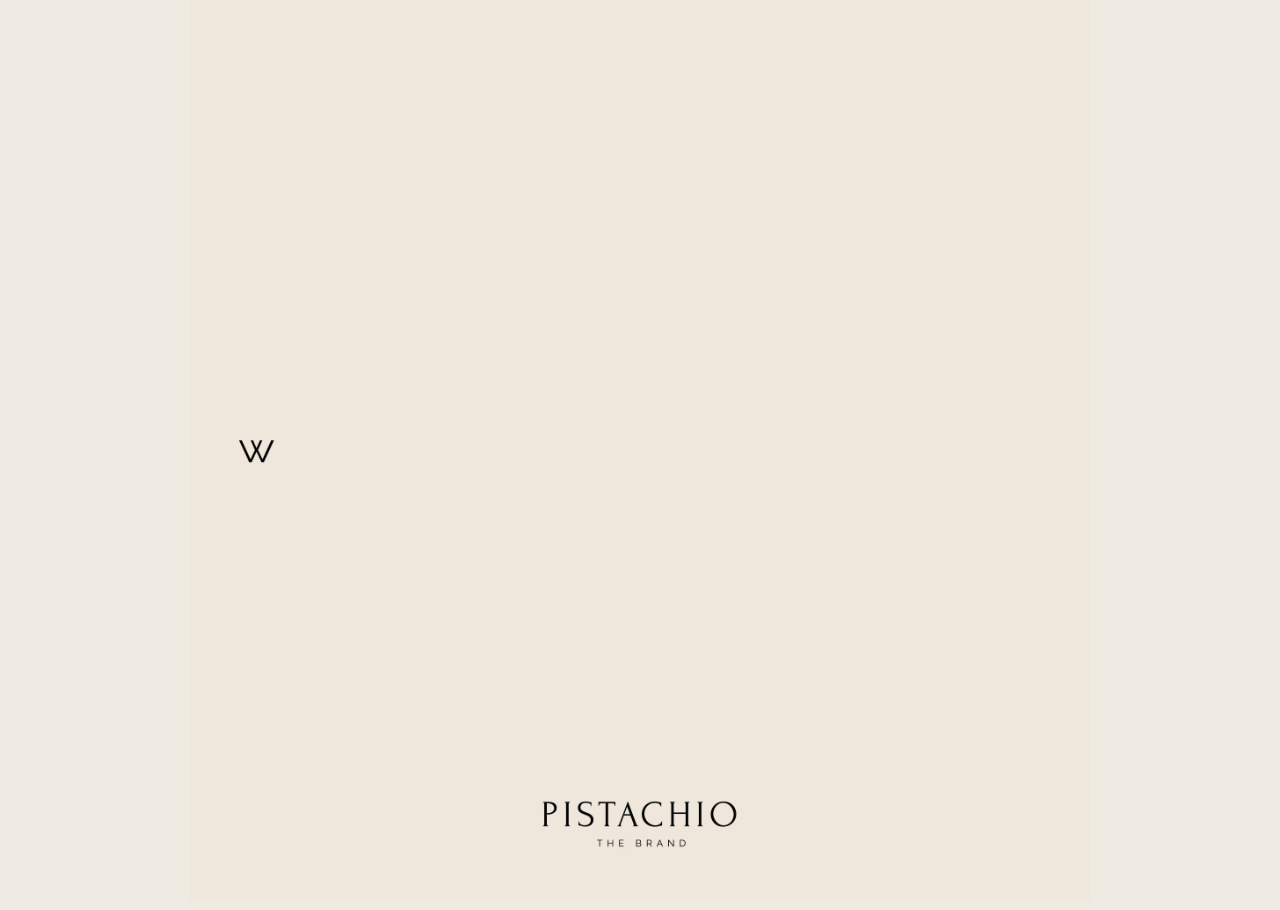
<file: index.html>
<!doctype html>

<html lang="en">
<head>
  <!--Required meta tags-->
  <meta charset="utf-8">
  <meta name="author" content="Første Software">
  <meta name="viewport" content="width=device-width, initial-scale=1, shrink-to-fit=no" >

  <!--Archivos CSS BOOTSRAP -->
  <link type="text/css" rel="stylesheet" href="css/bootstrap.min.css">
  <link type="text/css" rel="stylesheet" href="css/estilos.css">

  
  <link rel="preconnect" href="https://fonts.gstatic.com"> 
  <link href="https://fonts.googleapis.com/css2?family=Forum&family=Raleway&display=swap" rel="stylesheet">
  
  <!-- ARCHIVOS BOOTSRAP JAVASCRIPT-->
  <script src="js/jquery-3.6.0.min.js" ></script>
  <script src="js/popper.min.js" ></script>
  <script src="js/bootstrap.min.js"></script>

  <title>Pistachio The Brand</title>
</head>

<body id="video">
  <div class style="text-align: center"  id="coming-soon-container">
      <video loop autoplay playsinline muted>
        <source src="images/GIF.mp4">
      </video>
  </div>
    
</body>
</html>
</file>
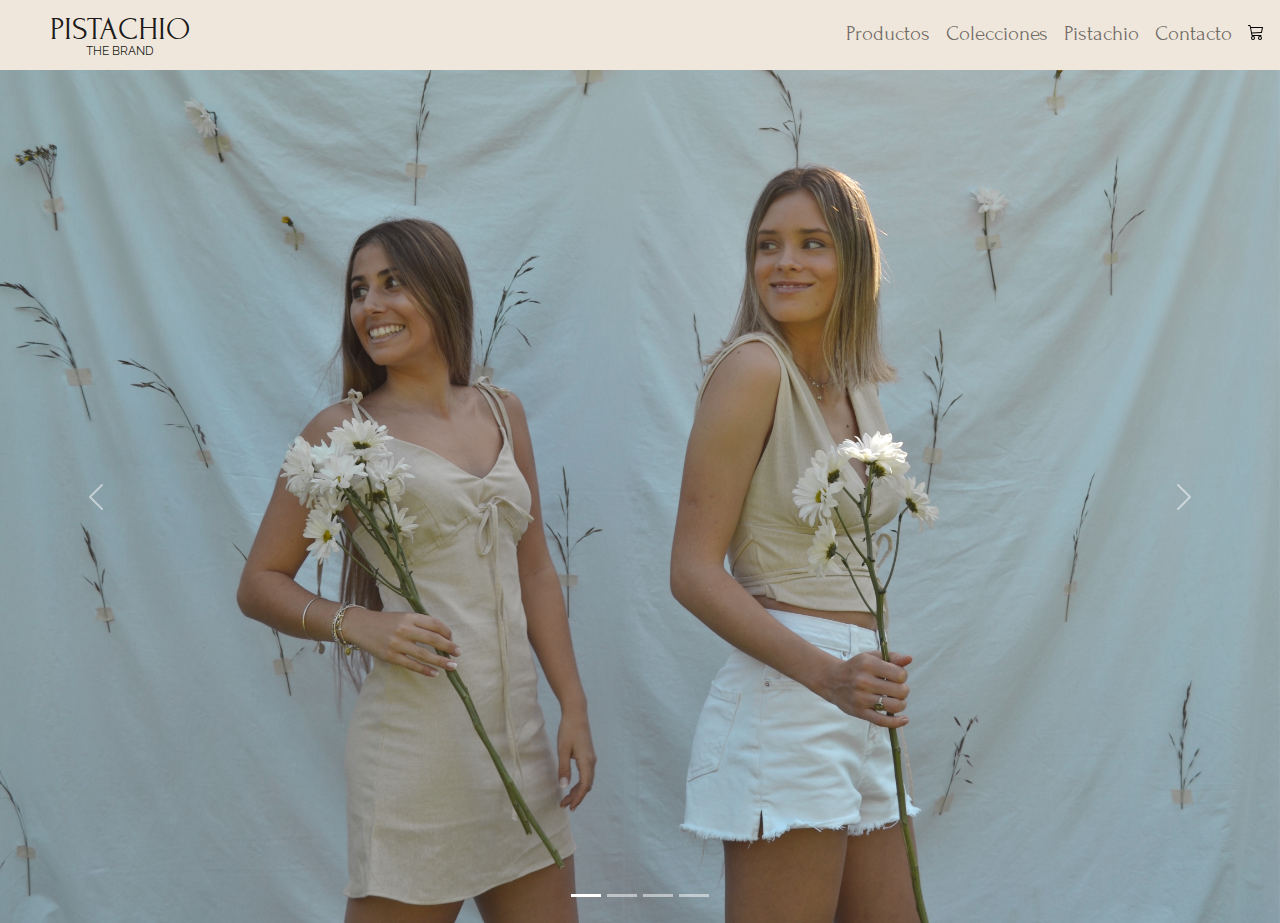
<file: home.html>
<!doctype html>

<html lang="en">

<head>

  <!--Required meta tags-->
  <meta charset="utf-8">
  <meta name="author" content="Første Software">
  <meta name="viewport" content="width=device-width, initial-scale=1, shrink-to-fit=no" , viewport-fit="cover">

  <!--Archivos CSS BOOTSRAP -->
  <link rel="stylesheet" href="css/bootstrap.min.css">
  <link rel="stylesheet" href="css/estilos.css">


  <link rel="preconnect" href="https://fonts.gstatic.com">
  <link href="https://fonts.googleapis.com/css2?family=Forum&family=Raleway&display=swap" rel="stylesheet">


  <!-- ARCHIVOS BOOTSRAP JAVASCRIPT-->
  <script src="js/jquery-3.6.0.min.js"></script>
  <script src="js/popper.min.js"></script>
  <script src="js/bootstrap.min.js"></script>

  <title>Pistachio The Brand</title>
</head>

<body>
  <nav class="navbar sticky-top navbar-expand-sm navbar-light">
    <a class="navbar-brand me-0 ms-1" href="/home.html">
      <div class="row row-cols-1">
        <div class="col text-center" id="pistachio-logo">PISTACHIO</div>
        <div class="col text-center" id="pistachio-logo-brand">THE BRAND</div>
      </div>
    </a>
    <button class="navbar-toggler me-2" type="button" data-bs-toggle="collapse" data-bs-target="#navbarSupportedContent"
      aria-controls="navbarSupportedContent" aria-expanded="false" aria-label="Toggle navigation">
      <span class="navbar-toggler-icon"></span>
    </button>
    <div class="collapse navbar-collapse justify-content-sm-end" id="navbarSupportedContent">
      <ul class="navbar-nav mr-auto mt-2 mt-lg-0 pl-1 me-2">
        <li class="nav-item dropdown ms-4 ms-sm-0">
          <a class="nav-link" href="#" id="navbarDropdown" role="button" data-bs-toggle="dropdown"
            aria-expanded="false">
            Productos
          </a>

          <ul class="dropdown-menu" aria-labelledby="dropdownMenuLink">
            <li><a class="dropdown-item" href="#">Tops</a></li>
            <li><a class="dropdown-item" href="#">Bottoms</a></li>
            <li><a class="dropdown-item" href="#">Jackets</a></li>
          </ul>

        </li>
        <li class="nav-item ms-4 ms-sm-0">
          <a class="nav-link" href="#">Colecciones</a>
        </li>
        <li class="nav-item ms-4 ms-sm-0">
          <a class="nav-link" href="#">Pistachio</a>
        </li>
        <li class="nav-item ms-4 ms-sm-0">
          <a class="nav-link" href="#">Contacto</a>
        </li>
        <li class="nav-item ms-4 ms-sm-0">
          <a class="nav-link" href="#">
            <img src="images/bootstrap-icons-1.4.1/cart3.svg" class="d-inline-block align-text-top">
          </a>
        </li>
      </ul>
    </div>
  </nav>

  <div id="carouselExampleIndicators" class="carousel slide" data-bs-ride="carousel">
    <div class="carousel-indicators">
      <button type="button" data-bs-target="#carouselExampleIndicators" data-bs-slide-to="0" class="active"
        aria-current="true" aria-label="Slide 1"></button>
      <button type="button" data-bs-target="#carouselExampleIndicators" data-bs-slide-to="1"
        aria-label="Slide 2"></button>
      <button type="button" data-bs-target="#carouselExampleIndicators" data-bs-slide-to="2"
        aria-label="Slide 3"></button>
      <button type="button" data-bs-target="#carouselExampleIndicators" data-bs-slide-to="3"
        aria-label="Slide 4"></button>

    </div>
    <div class="carousel-inner">
      <div class="carousel-item active" data-bs-interval="4000">
        <img src="images/test_images/foto0.JPG" class="d-block img-fluid" alt="...">
      </div>
      <div class="carousel-item" data-bs-interval="4000">
        <img src="images/test_images/foto1.JPG" class="d-block img-fluid" alt="...">
      </div>
      <div class="carousel-item" data-bs-interval="4000">
        <img src="images/test_images/foto2.JPG" class="d-block img-fluid" alt="...">
      </div>
      <div class="carousel-item" data-bs-interval="4000">
        <img src="images/test_images/foto3.JPG" class="d-block img-fluid" alt="...">
      </div>
    </div>
    <button class="carousel-control-prev" type="button" data-bs-target="#carouselExampleIndicators"
      data-bs-slide="prev">
      <span class="carousel-control-prev-icon" aria-hidden="true"></span>
      <span class="visually-hidden">Previous</span>
    </button>
    <button class="carousel-control-next" type="button" data-bs-target="#carouselExampleIndicators"
      data-bs-slide="next">
      <span class="carousel-control-next-icon" aria-hidden="true"></span>
      <span class="visually-hidden">Next</span>
    </button>
  </div>
</body>


</html>
</file>
<file: css/estilos.css>
body {
  background-color: #FFFFFA;
  color: #000000;
  font-family: 'Forum', cursive;
  font-size: 1.3rem; }

.navbar {
  background-color: #F0E7DC;
  line-height: 1.3rem;
  color: #000000 !important; }

.dropdown-menu {
  background-color: #E8DFCE;
  border: 0px; }

.nav-link:focus {
  outline: none !important; }

.dropdown-menu > li > a:hover, .dropdown-menu > li > a:focus {
  background-image: none !important; }

.dropdown-menu > li > a:hover, .dropdown-menu > li > a:focus {
  background-color: #d8c2a6; }

.navbar-toggler,
.navbar-toggler:focus,
.navbar-toggler:active,
.navbar-toggler-icon:focus {
  border: 0px;
  background-color: #E8DFCE; }

#pistachio-logo {
  font-family: 'Forum', cursive;
  font-size: 2rem;
  line-height: 2rem; }

#pistachio-logo-brand {
  font-family: 'Raleway', sans-serif;
  font-size: 0.75rem;
  line-height: 0.75rem; }

#video {
  background-color: #efeae2;
  height: 100vh;
  width: 100vw; }

#coming-soon-container {
  width: 100%;
  height: 100%;
  background-color: #efeae2; }

video {
  width: 100vw;
  max-height: 100vh;
  background-size: contain; }

/*# sourceMappingURL=estilos.css.map */
</file>
